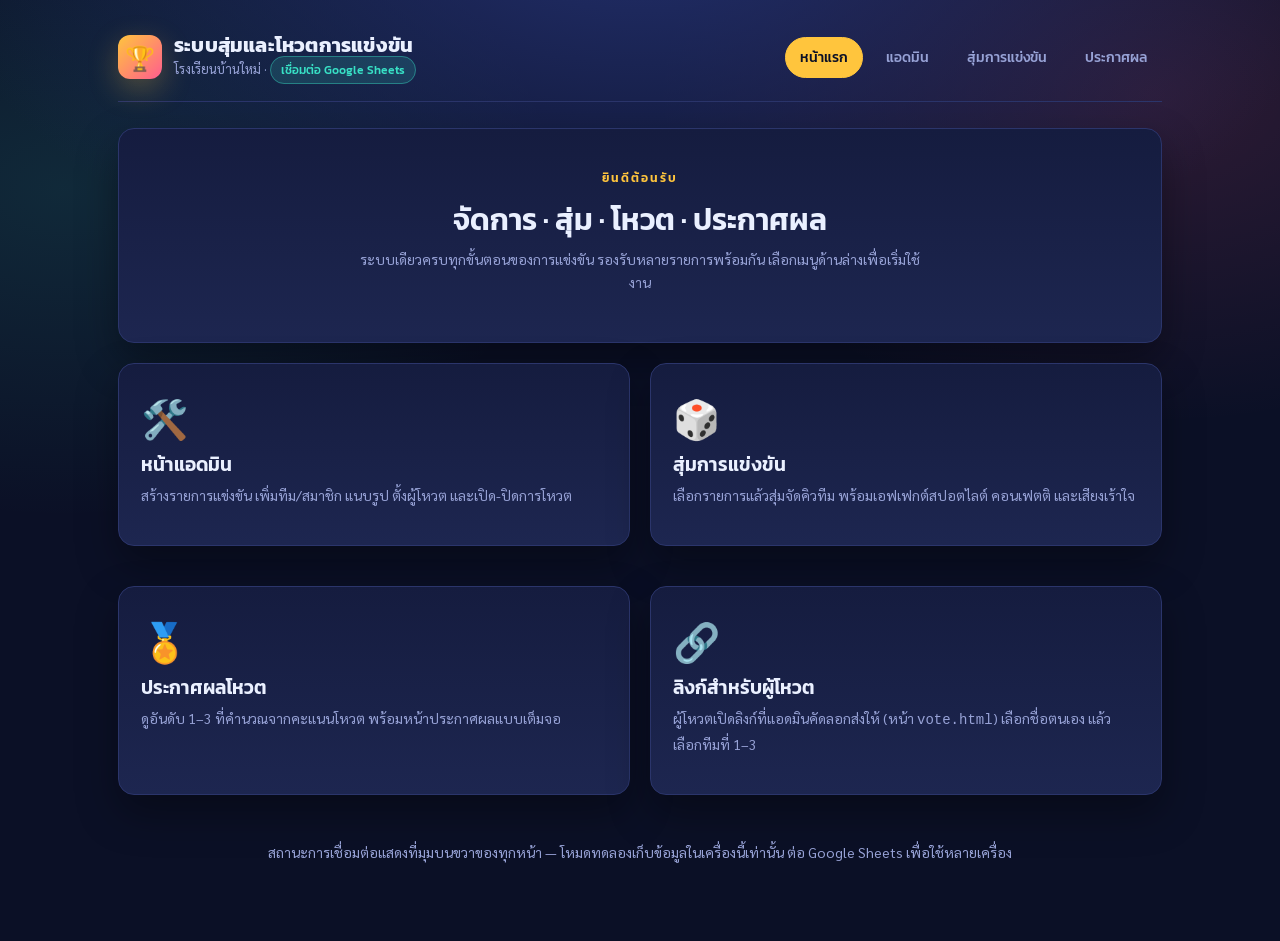
<file: index.html>
<!DOCTYPE html>
<html lang="th">
<head>
  <meta charset="UTF-8" />
  <meta name="viewport" content="width=device-width, initial-scale=1.0" />
  <title>ระบบสุ่มและโหวตการแข่งขัน</title>
  <link rel="preconnect" href="https://fonts.googleapis.com" />
  <link rel="preconnect" href="https://fonts.gstatic.com" crossorigin />
  <link
    href="https://fonts.googleapis.com/css2?family=Kanit:wght@400;500;600;700&family=Sarabun:wght@400;500;600;700&display=swap"
    rel="stylesheet"
  />
  <link rel="stylesheet" href="css/style.css" />
</head>
<body>
  <div class="wrap">
    <div id="topbar"></div>

    <div class="panel" style="text-align:center;padding:40px 24px;">
      <div class="section-eyebrow">ยินดีต้อนรับ</div>
      <h2 style="font-size:30px;">จัดการ · สุ่ม · โหวต · ประกาศผล</h2>
      <p class="hint" style="max-width:560px;margin:0 auto 8px;">
        ระบบเดียวครบทุกขั้นตอนของการแข่งขัน รองรับหลายรายการพร้อมกัน
        เลือกเมนูด้านล่างเพื่อเริ่มใช้งาน
      </p>
    </div>

    <div class="grid-2">
      <a href="admin.html" class="panel" style="text-decoration:none;color:inherit;display:block;">
        <div style="font-size:38px;">🛠️</div>
        <h2>หน้าแอดมิน</h2>
        <p class="hint">สร้างรายการแข่งขัน เพิ่มทีม/สมาชิก แนบรูป ตั้งผู้โหวต และเปิด-ปิดการโหวต</p>
      </a>

      <a href="draw.html" class="panel" style="text-decoration:none;color:inherit;display:block;">
        <div style="font-size:38px;">🎲</div>
        <h2>สุ่มการแข่งขัน</h2>
        <p class="hint">เลือกรายการแล้วสุ่มจัดคิวทีม พร้อมเอฟเฟกต์สปอตไลต์ คอนเฟตติ และเสียงเร้าใจ</p>
      </a>

      <a href="result.html" class="panel" style="text-decoration:none;color:inherit;display:block;">
        <div style="font-size:38px;">🏅</div>
        <h2>ประกาศผลโหวต</h2>
        <p class="hint">ดูอันดับ 1–3 ที่คำนวณจากคะแนนโหวต พร้อมหน้าประกาศผลแบบเต็มจอ</p>
      </a>

      <div class="panel">
        <div style="font-size:38px;">🔗</div>
        <h2>ลิงก์สำหรับผู้โหวต</h2>
        <p class="hint">
          ผู้โหวตเปิดลิงก์ที่แอดมินคัดลอกส่งให้ (หน้า <code>vote.html</code>)
          เลือกชื่อตนเอง แล้วเลือกทีมที่ 1–3
        </p>
      </div>
    </div>

    <p class="center text-muted" style="margin-top:26px;font-size:14px;">
      สถานะการเชื่อมต่อแสดงที่มุมบนขวาของทุกหน้า —
      โหมดทดลองเก็บข้อมูลในเครื่องนี้เท่านั้น ต่อ Google Sheets เพื่อใช้หลายเครื่อง
    </p>
  </div>

  <script src="js/config.js"></script>
  <script src="js/api.js"></script>
  <script src="js/ui.js"></script>
  <script>
    document.getElementById("topbar").innerHTML = renderTopbar("home");
  </script>
</body>
</html>
</file>
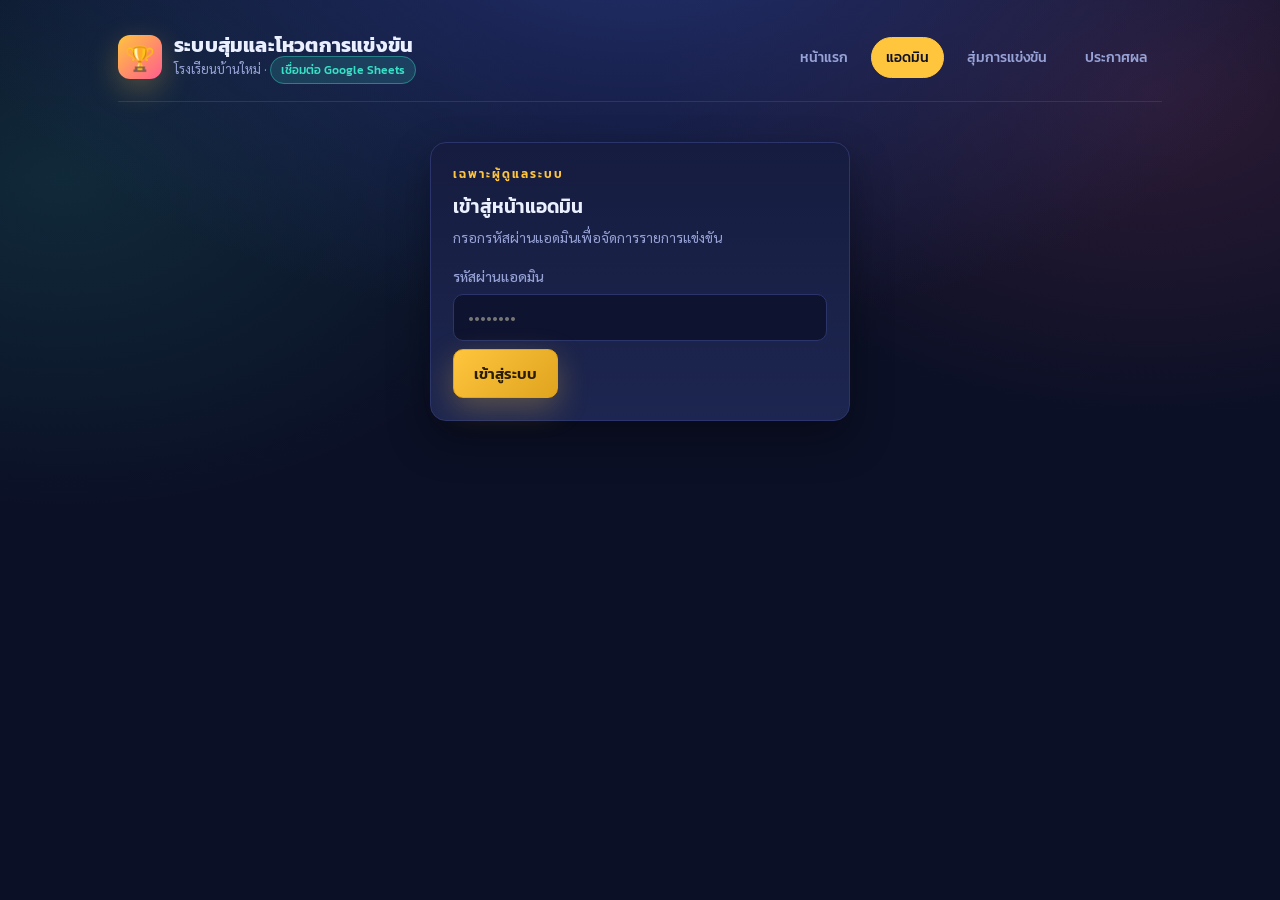
<file: admin.html>
<!DOCTYPE html>
<html lang="th">
<head>
  <meta charset="UTF-8" />
  <meta name="viewport" content="width=device-width, initial-scale=1.0" />
  <title>แอดมิน · ระบบสุ่มและโหวตการแข่งขัน</title>
  <link rel="preconnect" href="https://fonts.googleapis.com" />
  <link rel="preconnect" href="https://fonts.gstatic.com" crossorigin />
  <link
    href="https://fonts.googleapis.com/css2?family=Kanit:wght@400;500;600;700&family=Sarabun:wght@400;500;600;700&display=swap"
    rel="stylesheet"
  />
  <link rel="stylesheet" href="css/style.css" />
</head>
<body>
  <div class="wrap">
    <div id="topbar"></div>

    <!-- ประตูรหัสแอดมิน -->
    <div id="gate" class="panel" style="max-width:420px;margin:40px auto;">
      <div class="section-eyebrow">เฉพาะผู้ดูแลระบบ</div>
      <h2>เข้าสู่หน้าแอดมิน</h2>
      <p class="hint">กรอกรหัสผ่านแอดมินเพื่อจัดการรายการแข่งขัน</p>
      <label for="adminKey">รหัสผ่านแอดมิน</label>
      <input type="password" id="adminKey" placeholder="••••••••" />
      <div class="btn-row">
        <button class="btn btn-primary" id="btnLogin">เข้าสู่ระบบ</button>
      </div>
    </div>

    <!-- เนื้อหาแอดมิน -->
    <div id="app" class="hidden">
      <!-- แผงรายการแข่งขัน -->
      <div class="panel">
        <div class="section-eyebrow">ขั้นที่ 1</div>
        <h2>รายการแข่งขัน</h2>
        <p class="hint">สร้างได้หลายรายการ แต่ละรายการมีทีม สมาชิก และการโหวตของตัวเอง</p>

        <div style="display:flex;gap:10px;flex-wrap:wrap;align-items:flex-end;">
          <div style="flex:1;min-width:220px;">
            <label for="newCompName" class="mt-0">ชื่อรายการแข่งขันใหม่</label>
            <input type="text" id="newCompName" placeholder="เช่น การประกวดร้องเพลง ป.4-6" />
          </div>
          <button class="btn btn-primary" id="btnAddComp">+ เพิ่มรายการ</button>
        </div>

        <div class="list" id="compList" style="margin-top:16px;"></div>
      </div>

      <!-- แผงจัดการรายการที่เลือก -->
      <div id="compDetail" class="hidden">
        <div class="panel">
          <div style="display:flex;justify-content:space-between;align-items:center;gap:10px;flex-wrap:wrap;">
            <div>
              <div class="section-eyebrow">กำลังจัดการ</div>
              <h2 id="detailTitle" style="margin:0;"></h2>
            </div>
            <div id="detailStatus"></div>
          </div>
        </div>

        <div class="grid-2">
          <!-- ทีม -->
          <div class="panel">
            <div class="section-eyebrow">ขั้นที่ 2</div>
            <h2>ทีมและสมาชิก</h2>
            <p class="hint">เพิ่มชื่อทีม รายชื่อสมาชิก (บรรทัดละ 1 คน) และลิงก์รูปทีม (ถ้ามี)</p>

            <label for="teamName" class="mt-0">ชื่อทีม</label>
            <input type="text" id="teamName" placeholder="เช่น ทีมดาวรุ่ง" />

            <label for="teamImage">ลิงก์รูปทีม (URL)</label>
            <input type="url" id="teamImage" placeholder="https://... (ไม่บังคับ)" />

            <label for="teamMembers">รายชื่อสมาชิก (บรรทัดละ 1 คน)</label>
            <textarea id="teamMembers" placeholder="ด.ช. ก...&#10;ด.ญ. ข...&#10;ด.ช. ค..."></textarea>

            <div class="btn-row">
              <button class="btn btn-primary" id="btnSaveTeam">บันทึกทีม</button>
              <button class="btn btn-ghost hidden" id="btnCancelTeam">ยกเลิกแก้ไข</button>
            </div>

            <div class="list" id="teamList" style="margin-top:18px;"></div>
          </div>

          <!-- ผู้โหวต + การโหวต -->
          <div class="panel">
            <div class="section-eyebrow">ขั้นที่ 3</div>
            <h2>ผู้โหวตและการลงคะแนน</h2>
            <p class="hint">กำหนดรายชื่อผู้มีสิทธิ์โหวต (บรรทัดละ 1 คน) แล้วเปิดโหวต และคัดลอกลิงก์ส่งให้ผู้โหวต</p>

            <label for="voterNames" class="mt-0">รายชื่อผู้โหวต</label>
            <textarea id="voterNames" placeholder="ครูสมชาย&#10;ครูสมหญิง&#10;ผอ. ..."></textarea>
            <div class="btn-row">
              <button class="btn" id="btnSaveVoters">บันทึกรายชื่อผู้โหวต</button>
            </div>

            <div style="margin-top:18px;border-top:1px solid var(--line);padding-top:16px;">
              <div id="voteControls"></div>
              <div id="voteProgress" class="text-muted" style="font-size:14px;margin-top:10px;"></div>
            </div>
          </div>
        </div>

        <div class="btn-row" style="margin-top:6px;">
          <a class="btn" id="linkToDraw" href="#">🎲 ไปหน้าสุ่มรายการนี้</a>
          <a class="btn" id="linkToResult" href="#">🏅 ดูผลรายการนี้</a>
          <span class="spacer"></span>
          <button class="btn btn-danger" id="btnDeleteComp">ลบรายการนี้</button>
        </div>
      </div>
    </div>
  </div>

  <script src="js/config.js"></script>
  <script src="js/api.js"></script>
  <script src="js/ui.js"></script>
  <script src="js/admin.js"></script>
</body>
</html>
</file>
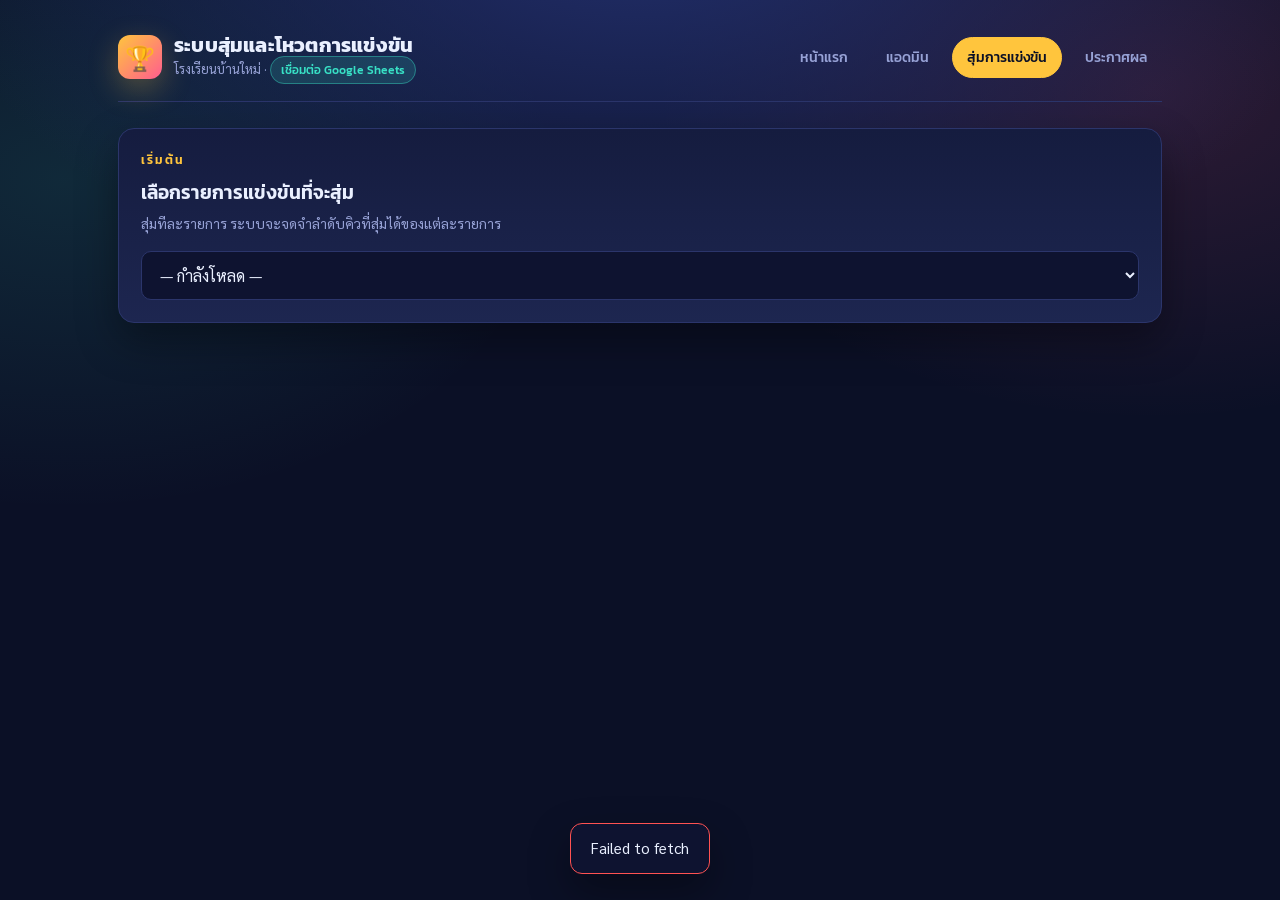
<file: draw.html>
<!DOCTYPE html>
<html lang="th">
<head>
  <meta charset="UTF-8" />
  <meta name="viewport" content="width=device-width, initial-scale=1.0" />
  <title>สุ่มการแข่งขัน</title>
  <link rel="preconnect" href="https://fonts.googleapis.com" />
  <link rel="preconnect" href="https://fonts.gstatic.com" crossorigin />
  <link
    href="https://fonts.googleapis.com/css2?family=Kanit:wght@400;500;600;700&family=Sarabun:wght@400;500;600;700&display=swap"
    rel="stylesheet"
  />
  <link rel="stylesheet" href="css/style.css" />
  <style>
    /* -------- เวทีสุ่ม -------- */
    .stage {
      position: relative;
      border-radius: 24px;
      padding: 40px 20px 34px;
      background:
        radial-gradient(600px 300px at 50% -40px, rgba(255, 197, 61, 0.28), rgba(255, 197, 61, 0) 70%),
        linear-gradient(180deg, #0e1430, #0a0f28);
      border: 1px solid var(--line);
      overflow: hidden;
      text-align: center;
      min-height: 300px;
    }
    /* ลำแสงสปอตไลต์ */
    .stage::before {
      content: "";
      position: absolute;
      top: -60px;
      left: 50%;
      transform: translateX(-50%);
      width: 0;
      height: 0;
      border-left: 220px solid transparent;
      border-right: 220px solid transparent;
      border-top: 420px solid rgba(255, 197, 61, 0.09);
      filter: blur(6px);
      pointer-events: none;
    }
    .stage-inner {
      position: relative;
      z-index: 2;
    }
    .reel {
      font-family: var(--font-display);
      font-weight: 700;
      font-size: clamp(30px, 7vw, 64px);
      line-height: 1.1;
      min-height: 1.3em;
      letter-spacing: 0.5px;
      background: linear-gradient(180deg, #fff, #ffe6a1);
      -webkit-background-clip: text;
      background-clip: text;
      color: transparent;
      transition: transform 0.05s;
    }
    .reel.spinning {
      color: var(--text);
      -webkit-text-fill-color: var(--text);
    }
    .reel-img {
      width: 120px;
      height: 120px;
      border-radius: 18px;
      object-fit: cover;
      border: 2px solid var(--gold);
      margin: 0 auto 14px;
      display: none;
      box-shadow: var(--shadow-gold);
    }
    .reveal-members {
      margin-top: 14px;
      display: flex;
      flex-wrap: wrap;
      gap: 8px;
      justify-content: center;
    }
    .member-chip {
      background: rgba(255, 255, 255, 0.08);
      border: 1px solid var(--line);
      border-radius: 999px;
      padding: 6px 14px;
      font-size: 15px;
      animation: pop 0.4s both;
    }
    @keyframes pop {
      from { transform: scale(0.6); opacity: 0; }
      to { transform: scale(1); opacity: 1; }
    }
    .reveal-flash {
      animation: flash 0.6s ease;
    }
    @keyframes flash {
      0% { transform: scale(0.8); opacity: 0; }
      50% { transform: scale(1.08); }
      100% { transform: scale(1); opacity: 1; }
    }
    .queue-num {
      width: 34px;
      height: 34px;
      border-radius: 10px;
      display: grid;
      place-items: center;
      font-family: var(--font-display);
      font-weight: 700;
      background: linear-gradient(135deg, var(--gold), var(--gold-deep));
      color: #2a1d00;
      flex-shrink: 0;
    }
    .stage-toolbar {
      display: flex;
      gap: 10px;
      justify-content: center;
      align-items: center;
      margin-top: 20px;
      flex-wrap: wrap;
    }
  </style>
</head>
<body>
  <div class="wrap">
    <div id="topbar"></div>

    <!-- เลือกรายการ -->
    <div class="panel" id="pickPanel">
      <div class="section-eyebrow">เริ่มต้น</div>
      <h2>เลือกรายการแข่งขันที่จะสุ่ม</h2>
      <p class="hint">สุ่มทีละรายการ ระบบจะจดจำลำดับคิวที่สุ่มได้ของแต่ละรายการ</p>
      <select id="compSelect">
        <option value="">— กำลังโหลด —</option>
      </select>
    </div>

    <!-- เวทีสุ่ม -->
    <div id="drawArea" class="hidden">
      <div class="panel" style="padding:0;overflow:hidden;">
        <div class="stage">
          <div class="stage-inner">
            <div class="section-eyebrow" id="stageLabel">พร้อมสุ่ม</div>
            <img id="reelImg" class="reel-img" alt="" />
            <div id="reel" class="reel">กดปุ่มเพื่อเริ่มสุ่ม</div>
            <div id="revealMembers" class="reveal-members"></div>

            <div class="stage-toolbar">
              <button class="btn btn-primary btn-lg" id="btnDraw">🎲 สุ่มทีม</button>
              <button class="btn btn-ghost btn-sm" id="btnMute" title="เปิด/ปิดเสียง">🔊 เสียง</button>
            </div>
          </div>
        </div>
      </div>

      <!-- คิวที่สุ่มได้ -->
      <div class="grid-2">
        <div class="panel">
          <h2 class="mt-0">ลำดับคิวที่สุ่มได้</h2>
          <div class="list" id="queueList"></div>
        </div>
        <div class="panel">
          <h2 class="mt-0">ทีมที่ยังไม่ถูกสุ่ม</h2>
          <div class="list" id="remainList"></div>
          <div class="btn-row" style="margin-top:14px;">
            <button class="btn btn-ghost" id="btnReset">↺ รีเซ็ตการสุ่มทั้งหมด</button>
          </div>
        </div>
      </div>
    </div>
  </div>

  <script src="js/config.js"></script>
  <script src="js/api.js"></script>
  <script src="js/ui.js"></script>
  <script src="js/fx.js"></script>
  <script src="js/draw.js"></script>
</body>
</html>
</file>
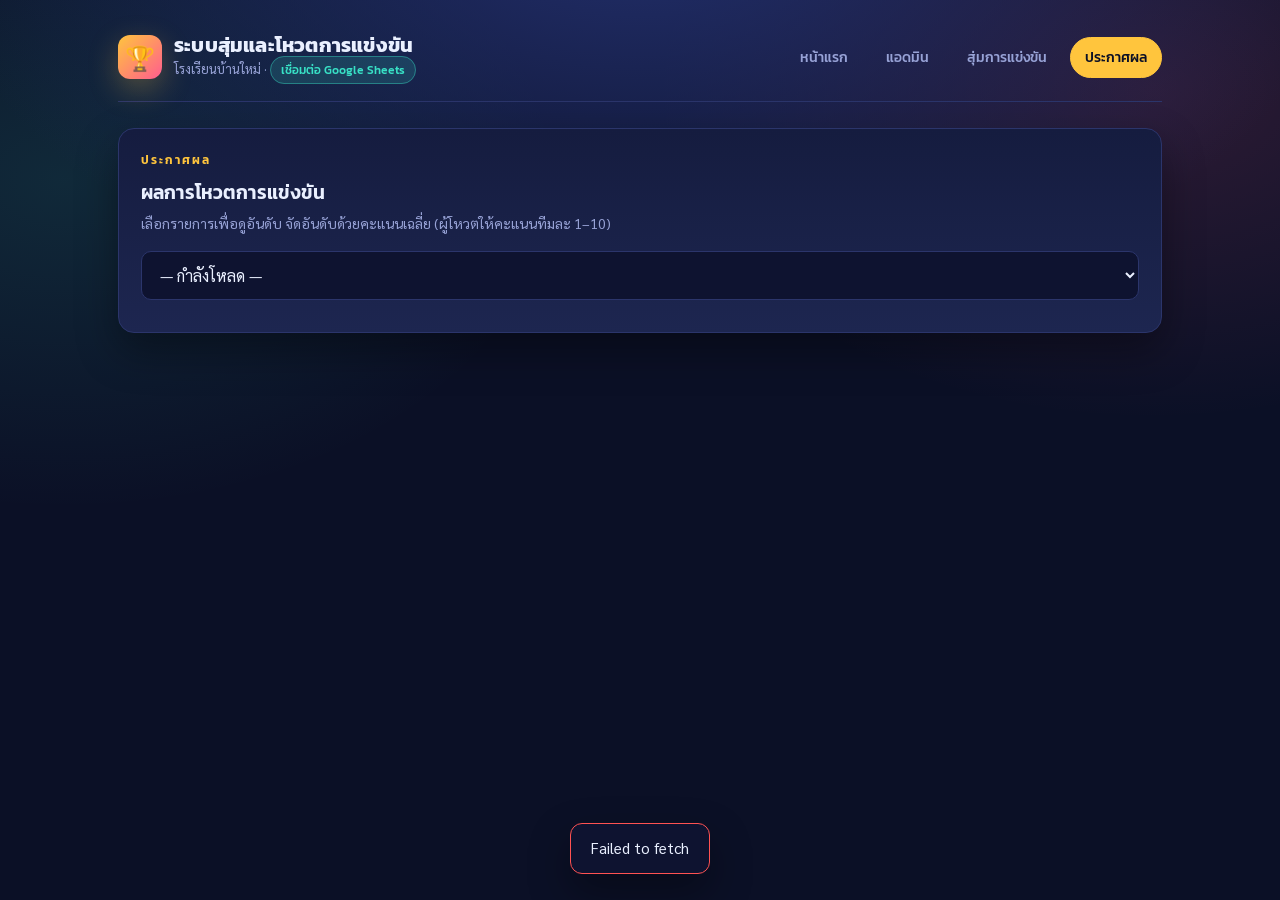
<file: result.html>
<!DOCTYPE html>
<html lang="th">
<head>
  <meta charset="UTF-8" />
  <meta name="viewport" content="width=device-width, initial-scale=1.0" />
  <title>ประกาศผลโหวต</title>
  <link rel="preconnect" href="https://fonts.googleapis.com" />
  <link rel="preconnect" href="https://fonts.gstatic.com" crossorigin />
  <link
    href="https://fonts.googleapis.com/css2?family=Kanit:wght@400;500;600;700&family=Sarabun:wght@400;500;600;700&display=swap"
    rel="stylesheet"
  />
  <link rel="stylesheet" href="css/style.css" />
  <style>
    /* โพเดียม */
    .podium {
      display: grid;
      grid-template-columns: 1fr 1.2fr 1fr;
      align-items: end;
      gap: 14px;
      margin-top: 10px;
    }
    .pod {
      background: linear-gradient(180deg, var(--stage-2), var(--stage));
      border: 1px solid var(--line);
      border-radius: 16px 16px 0 0;
      padding: 18px 12px;
      text-align: center;
      position: relative;
    }
    .pod .medal { font-size: 34px; }
    .pod .pname {
      font-family: var(--font-display);
      font-weight: 700;
      font-size: 18px;
      margin: 6px 0 2px;
    }
    .pod .pscore { color: var(--gold); font-weight: 600; }
    .pod-1 { border-color: var(--gold); box-shadow: var(--shadow-gold); padding-top: 30px; }
    .pod-1 .pname { font-size: 22px; }
    .pod img.avatar { width: 64px; height: 64px; margin: 0 auto 8px; display: block; }

    @media (max-width: 620px) {
      .podium { grid-template-columns: 1fr; }
    }

    .rank-row {
      display: flex;
      align-items: center;
      gap: 14px;
      padding: 12px 14px;
      background: #0e1330;
      border: 1px solid var(--line);
      border-radius: 10px;
    }
    .rank-badge {
      width: 34px;
      height: 34px;
      border-radius: 9px;
      display: grid;
      place-items: center;
      font-family: var(--font-display);
      font-weight: 700;
      background: var(--stage-2);
      flex-shrink: 0;
    }

    /* โหมดประกาศเต็มจอ */
    #announce {
      position: fixed;
      inset: 0;
      background: radial-gradient(800px 500px at 50% 0%, #1a2350, #070b1e 70%);
      z-index: 9990;
      display: flex;
      flex-direction: column;
      align-items: center;
      justify-content: center;
      text-align: center;
      padding: 20px;
    }
    #announce .a-eyebrow {
      font-family: var(--font-display);
      letter-spacing: 3px;
      text-transform: uppercase;
      color: var(--gold);
      font-weight: 600;
    }
    #announce .a-medal { font-size: 90px; margin: 10px 0; }
    #announce .a-name {
      font-family: var(--font-display);
      font-weight: 700;
      font-size: clamp(34px, 8vw, 80px);
      background: linear-gradient(180deg, #fff, #ffe6a1);
      -webkit-background-clip: text;
      background-clip: text;
      color: transparent;
      animation: flash 0.7s ease;
    }
    #announce .a-score { color: var(--gold); font-size: 22px; margin-top: 6px; }
    #announce .a-members {
      margin-top: 14px;
      display: flex;
      flex-wrap: wrap;
      gap: 8px;
      justify-content: center;
      max-width: 640px;
    }
    #announce .a-hint { color: var(--muted); margin-top: 30px; font-size: 15px; }
    @keyframes flash {
      0% { transform: scale(0.8); opacity: 0; }
      50% { transform: scale(1.08); }
      100% { transform: scale(1); opacity: 1; }
    }
  </style>
</head>
<body>
  <div class="wrap">
    <div id="topbar"></div>

    <div class="panel">
      <div class="section-eyebrow">ประกาศผล</div>
      <h2>ผลการโหวตการแข่งขัน</h2>
      <p class="hint">เลือกรายการเพื่อดูอันดับ จัดอันดับด้วยคะแนนเฉลี่ย (ผู้โหวตให้คะแนนทีมละ 1–10)</p>
      <select id="compSelect"><option value="">— กำลังโหลด —</option></select>
      <div id="statusLine" class="text-muted" style="font-size:14px;margin-top:10px;"></div>
    </div>

    <div id="resultArea" class="hidden">
      <div class="panel">
        <div style="display:flex;justify-content:space-between;align-items:center;flex-wrap:wrap;gap:10px;">
          <h2 class="mt-0">อันดับผลโหวต</h2>
          <button class="btn btn-primary" id="btnAnnounce">🎉 ประกาศผลแบบเต็มจอ</button>
        </div>
        <div id="podium"></div>
      </div>

      <div class="panel">
        <h2 class="mt-0">คะแนนทั้งหมด</h2>
        <div class="list" id="fullRank"></div>
      </div>
    </div>
  </div>

  <!-- โหมดประกาศเต็มจอ -->
  <div id="announce" class="hidden">
    <div class="a-eyebrow" id="aEyebrow">รางวัลที่ 3</div>
    <div class="a-medal" id="aMedal">🥉</div>
    <div class="a-name" id="aName">—</div>
    <div class="a-score" id="aScore"></div>
    <div class="a-members" id="aMembers"></div>
    <div class="a-hint" id="aHint">กดปุ่มด้านล่างเพื่อเฉลยลำดับถัดไป</div>
    <div class="btn-row" style="justify-content:center;margin-top:20px;">
      <button class="btn btn-primary btn-lg" id="aNext">เฉลยต่อ ▶</button>
      <button class="btn btn-ghost" id="aClose">ปิด</button>
    </div>
  </div>

  <script src="js/config.js"></script>
  <script src="js/api.js"></script>
  <script src="js/ui.js"></script>
  <script src="js/fx.js"></script>
  <script src="js/result.js"></script>
</body>
</html>
</file>
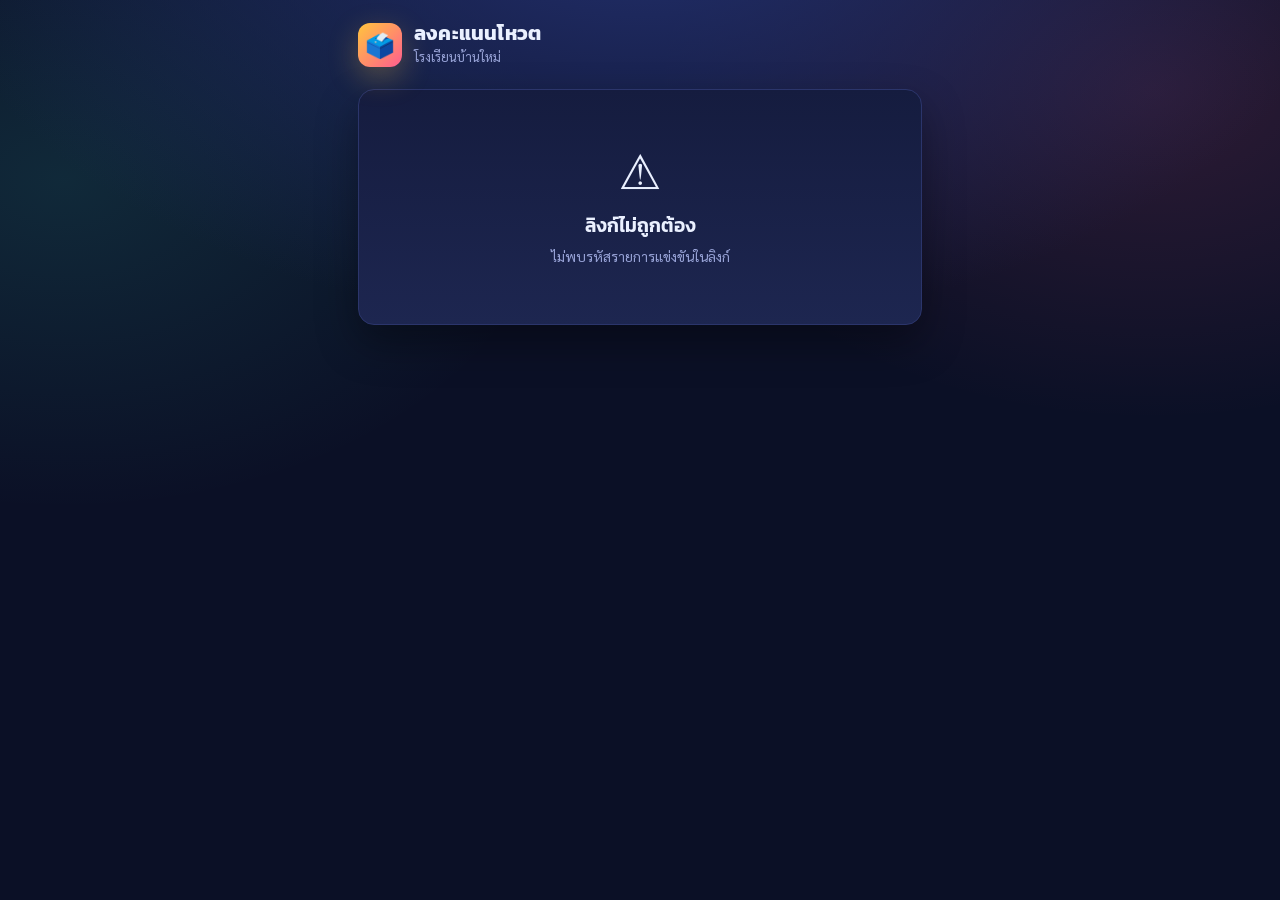
<file: vote.html>
<!DOCTYPE html>
<html lang="th">
<head>
  <meta charset="UTF-8" />
  <meta name="viewport" content="width=device-width, initial-scale=1.0" />
  <title>ลงคะแนนโหวต</title>
  <link rel="preconnect" href="https://fonts.googleapis.com" />
  <link rel="preconnect" href="https://fonts.gstatic.com" crossorigin />
  <link
    href="https://fonts.googleapis.com/css2?family=Kanit:wght@400;500;600;700&family=Sarabun:wght@400;500;600;700&display=swap"
    rel="stylesheet"
  />
  <link rel="stylesheet" href="css/style.css" />
  <style>
    .score-row {
      display: flex;
      align-items: center;
      gap: 12px;
      padding: 10px 12px;
      background: #0e1330;
      border: 1px solid var(--line);
      border-radius: 10px;
    }
    .score-row .grow { flex: 1; min-width: 0; }
    .score-select {
      width: 100px;
      flex-shrink: 0;
      font-family: var(--font-display);
      font-weight: 600;
      text-align: center;
    }
    @media (max-width: 460px) {
      .score-select { width: 84px; }
    }
  </style>
</head>
<body>
  <div class="wrap" style="max-width:600px;">
    <div class="brand" style="margin-bottom:22px;">
      <div class="mark">🗳️</div>
      <div>
        <h1 id="compName">ลงคะแนนโหวต</h1>
        <div class="sub" id="schoolName"></div>
      </div>
    </div>

    <div id="content"></div>
  </div>

  <script src="js/config.js"></script>
  <script src="js/api.js"></script>
  <script src="js/ui.js"></script>
  <script src="js/vote.js"></script>
</body>
</html>
</file>
<file: css/style.css>
/* =========================================================
 *  style.css — ระบบสุ่มและโหวตการแข่งขัน
 *  ธีม: เวทีประกวด / awards night (navy + gold)
 * ========================================================= */

:root {
  /* สี */
  --ink: #0b1026;        /* พื้นหลังหลัก (กรมกลางคืน) */
  --stage: #151c3f;      /* พาเนล/การ์ด */
  --stage-2: #1d2650;    /* พาเนลรอง */
  --line: #2b356b;       /* เส้นขอบ */
  --gold: #ffc53d;       /* ทองรางวัล (accent หลัก/ปุ่ม) */
  --gold-deep: #e0a41f;
  --pop: #ff5d8f;        /* ชมพูป็อป */
  --aqua: #38e1c6;       /* เขียวมิ้นต์ */
  --paper: #f6f7fc;      /* พื้นสว่างสำหรับฟอร์ม */
  --text: #eaf0ff;       /* ตัวอักษรบนพื้นเข้ม */
  --muted: #97a2d6;      /* ตัวอักษรจาง */
  --ink-text: #1b2140;   /* ตัวอักษรบนพื้นสว่าง */
  --danger: #ff5252;
  --ok: #2fce9b;

  --radius: 16px;
  --radius-sm: 10px;
  --shadow: 0 18px 40px rgba(0, 0, 0, 0.35);
  --shadow-gold: 0 10px 30px rgba(255, 197, 61, 0.28);

  --font-display: "Kanit", system-ui, sans-serif;
  --font-body: "Sarabun", system-ui, sans-serif;
}

* {
  box-sizing: border-box;
}

html,
body {
  margin: 0;
  padding: 0;
}

body {
  font-family: var(--font-body);
  color: var(--text);
  background:
    radial-gradient(1200px 700px at 50% -10%, #23306e 0%, rgba(35, 48, 110, 0) 60%),
    radial-gradient(900px 600px at 90% 10%, rgba(255, 93, 143, 0.14) 0%, rgba(255, 93, 143, 0) 55%),
    radial-gradient(900px 600px at 5% 20%, rgba(56, 225, 198, 0.12) 0%, rgba(56, 225, 198, 0) 55%),
    var(--ink);
  min-height: 100vh;
  font-size: 17px;
  line-height: 1.65;
}

/* ---------- โครงหน้า ---------- */
.wrap {
  max-width: 1080px;
  margin: 0 auto;
  padding: 22px 18px 64px;
}

.topbar {
  display: flex;
  align-items: center;
  justify-content: space-between;
  gap: 14px;
  flex-wrap: wrap;
  padding: 12px 0 20px;
  border-bottom: 1px solid var(--line);
  margin-bottom: 26px;
}

.brand {
  display: flex;
  align-items: center;
  gap: 12px;
}

.brand .mark {
  width: 44px;
  height: 44px;
  border-radius: 12px;
  display: grid;
  place-items: center;
  font-size: 24px;
  background: linear-gradient(135deg, var(--gold), var(--pop));
  box-shadow: var(--shadow-gold);
}

.brand h1 {
  font-family: var(--font-display);
  font-weight: 700;
  font-size: 20px;
  line-height: 1.1;
  margin: 0;
  letter-spacing: 0.2px;
}

.brand .sub {
  color: var(--muted);
  font-size: 13px;
  margin-top: 2px;
}

.nav {
  display: flex;
  gap: 8px;
  flex-wrap: wrap;
}

.nav a {
  color: var(--muted);
  text-decoration: none;
  font-family: var(--font-display);
  font-weight: 500;
  font-size: 14px;
  padding: 8px 14px;
  border-radius: 999px;
  border: 1px solid transparent;
  transition: 0.18s;
}

.nav a:hover {
  color: var(--text);
  background: var(--stage);
}

.nav a.active {
  color: var(--ink);
  background: var(--gold);
  border-color: var(--gold);
}

/* ---------- ป้ายโหมด ---------- */
.mode-flag {
  font-size: 12px;
  padding: 4px 10px;
  border-radius: 999px;
  font-family: var(--font-display);
  font-weight: 500;
}

.mode-flag.local {
  background: rgba(255, 197, 61, 0.15);
  color: var(--gold);
  border: 1px solid rgba(255, 197, 61, 0.4);
}

.mode-flag.gas {
  background: rgba(56, 225, 198, 0.15);
  color: var(--aqua);
  border: 1px solid rgba(56, 225, 198, 0.4);
}

/* ---------- การ์ด/พาเนล ---------- */
.panel {
  background: linear-gradient(180deg, var(--stage), var(--stage-2));
  border: 1px solid var(--line);
  border-radius: var(--radius);
  padding: 22px;
  box-shadow: var(--shadow);
  margin-bottom: 20px;
}

.panel h2 {
  font-family: var(--font-display);
  font-weight: 600;
  font-size: 19px;
  margin: 0 0 4px;
}

.panel .hint {
  color: var(--muted);
  font-size: 14px;
  margin: 0 0 16px;
}

.section-eyebrow {
  font-family: var(--font-display);
  font-weight: 600;
  font-size: 12px;
  letter-spacing: 2px;
  text-transform: uppercase;
  color: var(--gold);
  margin-bottom: 6px;
}

/* ---------- ฟอร์ม ---------- */
label {
  display: block;
  font-size: 14px;
  color: var(--muted);
  margin: 12px 0 6px;
  font-weight: 500;
}

input[type="text"],
input[type="password"],
input[type="url"],
select,
textarea {
  width: 100%;
  padding: 12px 14px;
  border-radius: var(--radius-sm);
  border: 1px solid var(--line);
  background: #0e1330;
  color: var(--text);
  font-family: var(--font-body);
  font-size: 16px;
  outline: none;
  transition: 0.15s;
}

input:focus,
select:focus,
textarea:focus {
  border-color: var(--gold);
  box-shadow: 0 0 0 3px rgba(255, 197, 61, 0.15);
}

textarea {
  min-height: 90px;
  resize: vertical;
  line-height: 1.6;
}

select option {
  color: #111;
}

/* ---------- ปุ่ม ---------- */
.btn {
  display: inline-flex;
  align-items: center;
  justify-content: center;
  gap: 8px;
  font-family: var(--font-display);
  font-weight: 600;
  font-size: 15px;
  padding: 12px 20px;
  border-radius: var(--radius-sm);
  border: 1px solid var(--line);
  background: var(--stage-2);
  color: var(--text);
  cursor: pointer;
  transition: 0.16s;
  text-decoration: none;
}

.btn:hover {
  transform: translateY(-1px);
  border-color: var(--muted);
}

.btn:active {
  transform: translateY(0);
}

.btn-primary {
  background: linear-gradient(135deg, var(--gold), var(--gold-deep));
  color: #2a1d00;
  border-color: var(--gold-deep);
  box-shadow: var(--shadow-gold);
}

.btn-primary:hover {
  border-color: var(--gold);
}

.btn-pop {
  background: linear-gradient(135deg, var(--pop), #d63a6f);
  color: #fff;
  border-color: #d63a6f;
}

.btn-ghost {
  background: transparent;
}

.btn-danger {
  background: transparent;
  color: var(--danger);
  border-color: rgba(255, 82, 82, 0.4);
}

.btn-danger:hover {
  background: rgba(255, 82, 82, 0.12);
}

.btn-sm {
  padding: 7px 12px;
  font-size: 13px;
}

.btn-lg {
  padding: 18px 34px;
  font-size: 20px;
  border-radius: 14px;
}

.btn:disabled {
  opacity: 0.5;
  cursor: not-allowed;
  transform: none;
}

.btn-row {
  display: flex;
  gap: 10px;
  flex-wrap: wrap;
  margin-top: 8px;
}

/* ---------- ตาราง/รายการ ---------- */
.list {
  display: flex;
  flex-direction: column;
  gap: 10px;
}

.row-item {
  display: flex;
  align-items: center;
  gap: 14px;
  padding: 12px 14px;
  background: #0e1330;
  border: 1px solid var(--line);
  border-radius: var(--radius-sm);
}

.row-item .grow {
  flex: 1;
  min-width: 0;
}

.row-item .name {
  font-family: var(--font-display);
  font-weight: 600;
  font-size: 16px;
}

.row-item .meta {
  color: var(--muted);
  font-size: 13px;
}

.avatar {
  width: 46px;
  height: 46px;
  border-radius: 10px;
  object-fit: cover;
  background: var(--stage-2);
  border: 1px solid var(--line);
  flex-shrink: 0;
}

.avatar.placeholder {
  display: grid;
  place-items: center;
  font-size: 20px;
  color: var(--muted);
}

/* ---------- badge ---------- */
.badge {
  display: inline-block;
  font-family: var(--font-display);
  font-weight: 500;
  font-size: 12px;
  padding: 3px 10px;
  border-radius: 999px;
  border: 1px solid var(--line);
}

.badge.setup {
  color: var(--muted);
}
.badge.open {
  color: var(--aqua);
  border-color: rgba(56, 225, 198, 0.4);
  background: rgba(56, 225, 198, 0.1);
}
.badge.closed {
  color: var(--pop);
  border-color: rgba(255, 93, 143, 0.4);
  background: rgba(255, 93, 143, 0.1);
}

/* ---------- toast ---------- */
#toast {
  position: fixed;
  left: 50%;
  bottom: 26px;
  transform: translateX(-50%) translateY(20px);
  background: #0e1330;
  border: 1px solid var(--line);
  color: var(--text);
  padding: 12px 20px;
  border-radius: 12px;
  box-shadow: var(--shadow);
  opacity: 0;
  pointer-events: none;
  transition: 0.25s;
  z-index: 9999;
  font-size: 15px;
  max-width: 90vw;
}

#toast.show {
  opacity: 1;
  transform: translateX(-50%) translateY(0);
}

#toast.ok {
  border-color: var(--ok);
}
#toast.err {
  border-color: var(--danger);
}

/* ---------- empty ---------- */
.empty {
  text-align: center;
  color: var(--muted);
  padding: 34px 10px;
}

.empty .big {
  font-size: 40px;
  margin-bottom: 8px;
}

/* ---------- grid ---------- */
.grid-2 {
  display: grid;
  grid-template-columns: 1fr 1fr;
  gap: 20px;
}

@media (max-width: 760px) {
  .grid-2 {
    grid-template-columns: 1fr;
  }
}

/* ---------- utilities ---------- */
.mt-0 { margin-top: 0; }
.text-muted { color: var(--muted); }
.center { text-align: center; }
.hidden { display: none !important; }
.spacer { flex: 1; }

/* ---------- reduced motion ---------- */
@media (prefers-reduced-motion: reduce) {
  * {
    animation-duration: 0.001ms !important;
    transition-duration: 0.001ms !important;
  }
}
</file>
